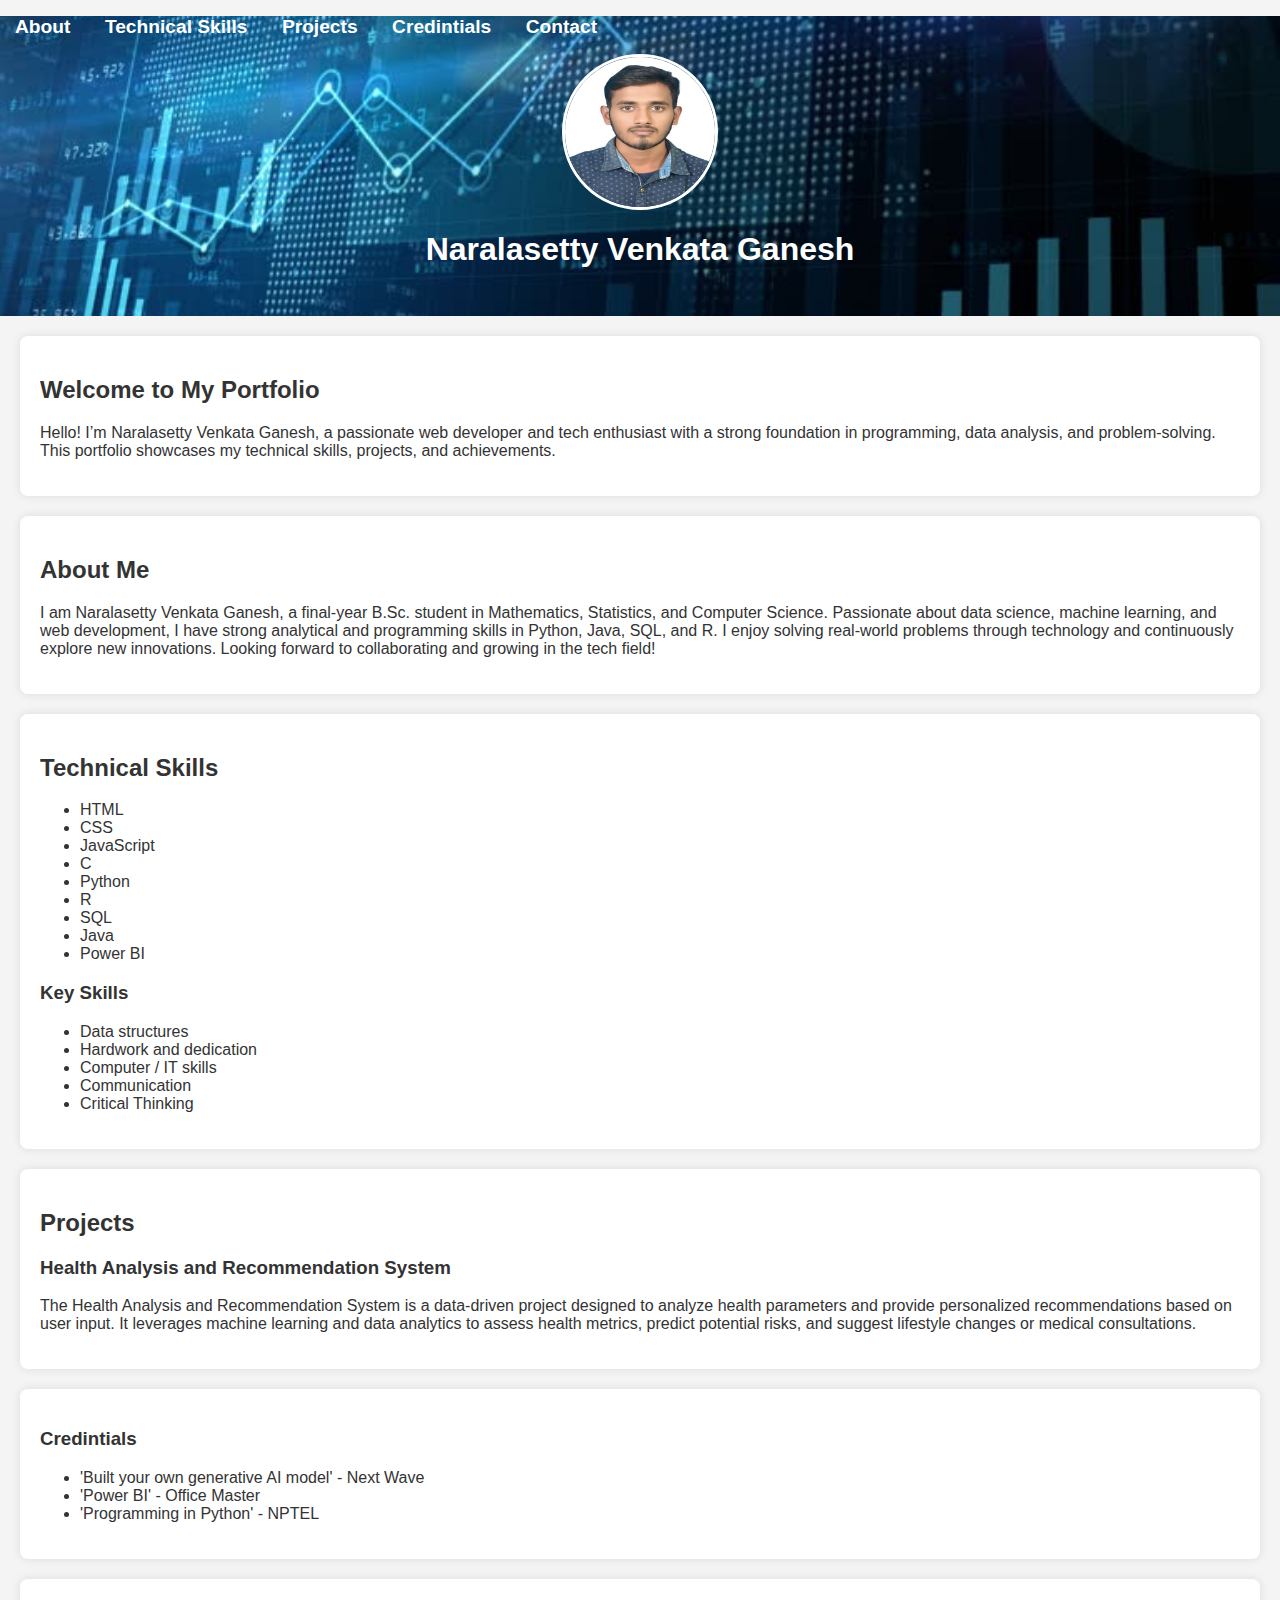
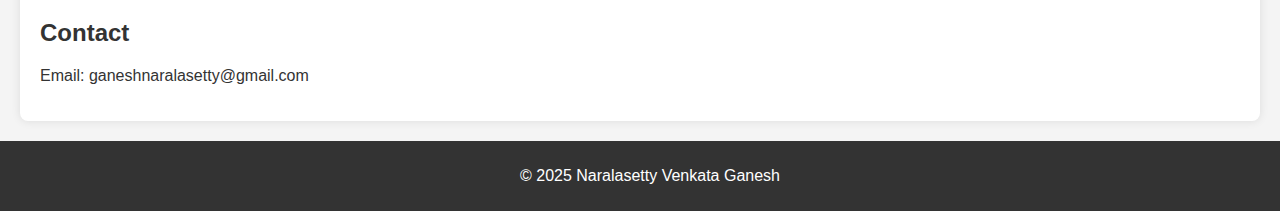
<file: index.html>
<!DOCTYPE html>
<html lang="en">
<head>
    <meta charset="UTF-8">
    <meta name="viewport" content="width=device-width, initial-scale=1.0">
    <title>My Portfolio</title>
    <link rel="stylesheet" href="style.css">
</head>
<body>
    <div class="cover">
        <nav>
            <ul>
                <li><a href="#about">About</a></li>
                <li><a href="#skills">Technical Skills</a></li>
                <li><a href="#projects">Projects</a></li>
                <li><a href="#cridintials">Credintials</a></li>
                <li><a href="#contact">Contact</a></li>

            </ul>
        </nav>
        <img src="dp.jpg" alt="Profile Picture" class="profile" >
   
    
        <h1 style="text-align: center;color: white;">Naralasetty Venkata Ganesh</h1>
    </div>
    <section id="home">
        <h2>Welcome to My Portfolio</h2>
        <p>Hello! I’m Naralasetty Venkata Ganesh, a passionate web developer and tech enthusiast with a strong foundation in programming, data analysis, and problem-solving. This portfolio showcases my technical skills, projects, and achievements.</p>
    </section>
    
    <section id="about">
        <h2>About Me</h2>
        <p>I am Naralasetty Venkata Ganesh, a final-year B.Sc. student in Mathematics, Statistics, and Computer Science. Passionate about data science, machine learning, and web development, I have strong analytical and programming skills in Python, Java, SQL, and R. I enjoy solving real-world problems through technology and continuously explore new innovations. Looking forward to collaborating and growing in the tech field! </p>
    </section>
    
    <section id="skills">
        <h2>Technical Skills</h2>
        <ul>
            <li>HTML</li>
            <li>CSS</li>
            <li>JavaScript</li>
            <li>C</li>
            <li>Python</li>
            <li>R</li>
            <li>SQL</li>
            <li>Java</li>
            <li>Power BI</li>
        </ul>
        <h3>Key Skills</h3>
        <ul>
        <li>Data structures</li>
        <li>Hardwork and dedication</li>
        <li>Computer / IT skills</li>
        <li>Communication</li>
        <li>Critical Thinking</li>
    </ul>
    </section>
    
    <section id="projects">
        <h2>Projects</h2>
        <div class="project">
            <h3>Health Analysis and Recommendation System</h3>
            <p>The Health Analysis and Recommendation System is a data-driven project designed to analyze health parameters and provide personalized recommendations based on user input. It leverages machine learning and data analytics to assess health metrics, predict potential risks, and suggest lifestyle changes or medical consultations.</p>
        </div>
    </section>

<section>
        <h3>Credintials</h3>
        <ul>
            <li>'Built your own generative AI model' - Next Wave</li>
            <li>'Power BI' - Office Master</li>
            <li>'Programming in Python' - NPTEL</li>
        </ul>
    </section>
    
    <section id="contact">
        <h2>Contact</h2>
        <p>Email: ganeshnaralasetty@gmail.com</p>
    </section>
    
    <footer>
        <p>&copy; 2025 Naralasetty Venkata Ganesh</p>
    </footer>
</body>
</html>
</file>
<file: style.css>
body {
    font-family: Arial, sans-serif;
    margin: 0;
    padding: 0;
    background-color: #f4f4f4;
    color: #333;
}

.profile {
    width: 150px;
    height: 150px;
    border-radius: 50%;
    display: block;
    margin: 10px auto;
    border: 3px solid white;
}
.cover {
background: url("port back.jpg") no-repeat center center;
background-size: cover;
position: relative;
height: 300px; /* Ensure it takes full height */
width: 100%; /* Ensure it takes full width */
}

nav ul {
    list-style: none;
    padding: 0;
}
nav ul li {
    display: inline;
    margin: 0 15px;
    font-size: larger;
}
nav ul li a {
    color: white;
    text-decoration: none;
    font-weight: bold;
}
section {
    padding: 20px;
    margin: 20px;
    background: white;
    border-radius: 8px;
    box-shadow: 0px 0px 10px rgba(0, 0, 0, 0.1);
}
footer {
    text-align: center;
    padding: 10px;
    background: #333;
    color: white;
    position: relative;
    bottom: 0;
    width: 100%;
}
</file>
